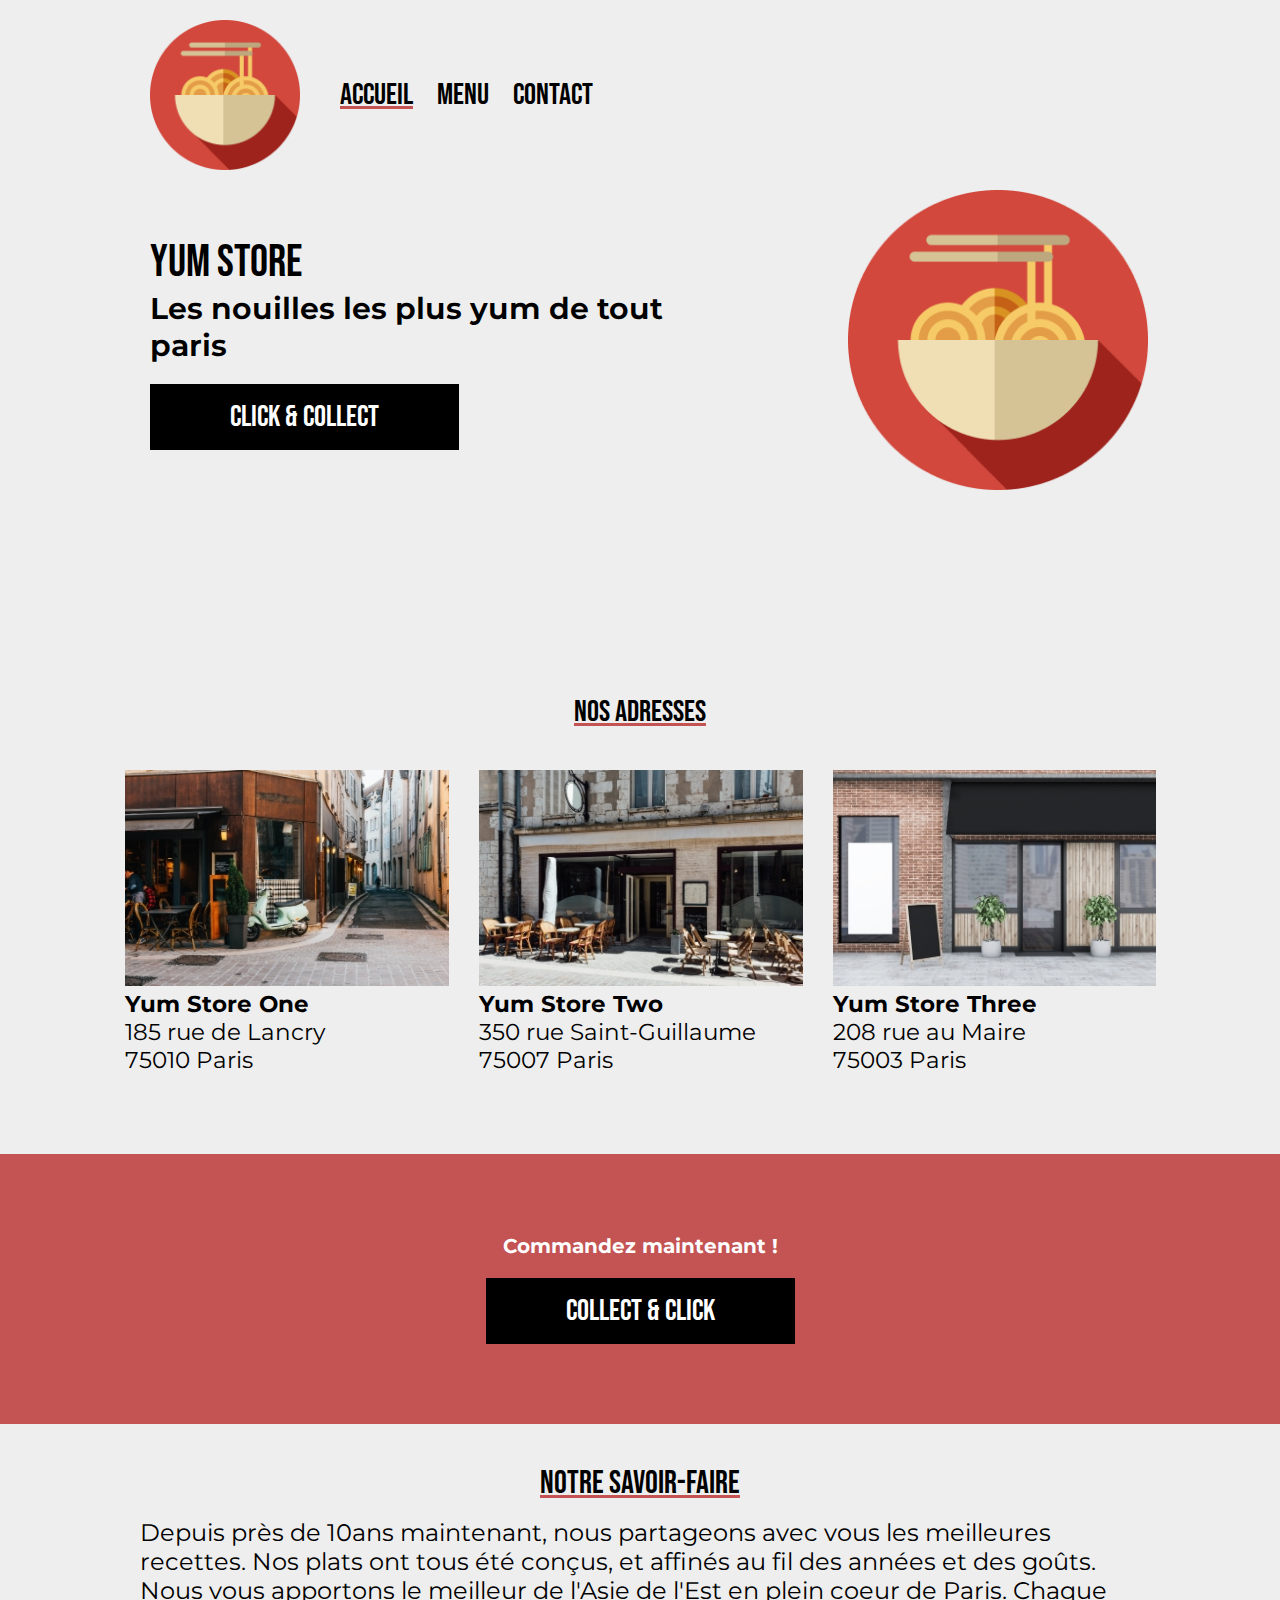
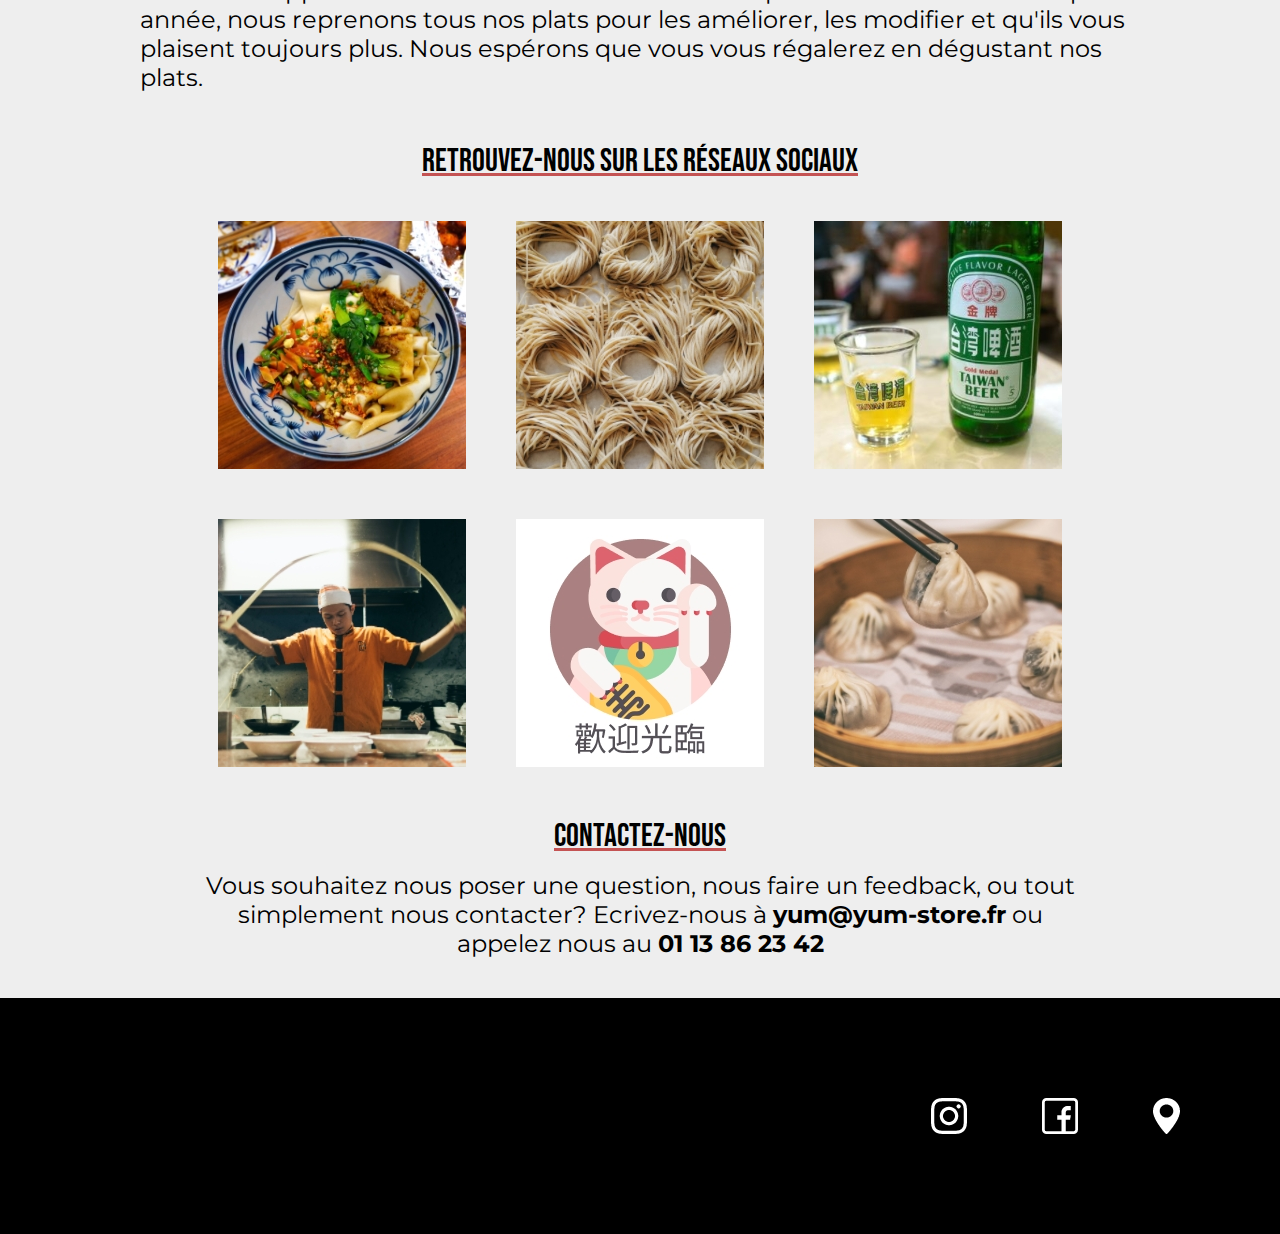
<file: index.html>
<!DOCTYPE html>
<html lang="fr">

<head>
    <meta charset="UTF-8">
    <meta name="viewport" content="width=device-width, initial-scale=1.0">
    <title>Document</title>
    <link rel="preconnect" href="https://fonts.googleapis.com">
    <link rel="preconnect" href="https://fonts.gstatic.com" crossorigin>
    <link href="https://fonts.googleapis.com/css2?family=Bebas+Neue&display=swap" rel="stylesheet">
    <link href="https://fonts.googleapis.com/css2?family=Montserrat:wght@400;700&display=swap" rel="stylesheet">
    <link rel="stylesheet" href="styles.css">
    <link rel="stylesheet" href="styles-responsive.css">
</head>

<body>
    <main>
        <header class="header">
            <img class="logo" src="logo-yum-store.png" alt="">
            <nav class="navigation">
                <a class="lien-navigation active" href="index.html">Accueil</a>
                <a class="lien-navigation" href="menu.html">Menu</a>
                <a class="lien-navigation" href="contact.html">Contact</a>
            </nav>
        </header>

        <section class="accueil-1">
            <div class="accueil-1-div-1">
                <h1 class="accueil-1-titre">YUM STORE</h1>
                <p class="accueil-1-text">Les nouilles les plus yum de tout paris</p>
                <button class="accueil-1-button">CLICK & COLLECT</button>
            </div>
            <div class="accueil-1-div-2">
                <img class="logo-2" src="logo-yum-store.png" alt="">
            </div>
        </section>

        <section class="accueil-2">
            <h2 class="accueil-2-titre">
                NOS ADRESSES
            </h2>
            <div class="accueil-2-div">
                <div>
                    <img src="facade-one.jpg" alt="">
                    <h3 class="accueil-2-titre-2">Yum Store One</h3>
                    <p class="accueil-2-text">185 rue de Lancry <br> 75010 Paris</p>
                </div>
                <div>
                    <img src="facade-two.jpg" alt="">
                    <h3 class="accueil-2-titre-2">Yum Store Two</h3>
                    <p class="accueil-2-text">350 rue Saint-Guillaume <br> 75007 Paris</p>
                </div>
                <div>
                    <img src="facade-three.jpg" alt="">
                    <h3 class="accueil-2-titre-2">Yum Store Three</h3>
                    <p class="accueil-2-text">208 rue au Maire <br> 75003 Paris</p>
                </div>
            </div>
        </section>

        <section class="accueil-3">
            <h2 class="accueil-3-titre">Commandez maintenant !</h2>
            <button class="accueil-3-button">COLLECT & CLICK</button>
        </section>

        <section class="accueil-4">
            <div>
                <h2 class="accueil-4-titre">NOTRE SAVOIR-FAIRE</h2>
                <p class="accueil-4-text">Depuis près de 10ans maintenant, nous partageons avec vous les meilleures
                    recettes. Nos plats ont tous
                    été
                    conçus, et affinés au fil des années et des goûts. Nous vous apportons le meilleur de l'Asie de
                    l'Est en
                    plein coeur de Paris. Chaque année, nous reprenons tous nos plats pour les améliorer, les modifier
                    et
                    qu'ils
                    vous plaisent toujours plus. Nous espérons que vous vous régalerez en dégustant nos plats.
                </p>
            </div>
            <div>
                <h2 class="accueil-4-titre">RETROUVEZ-NOUS SUR LES RÉSEAUX SOCIAUX</h2>
                <div class="accueil-4-div">
                    <img class="accueil-4-img" src="biang_biang.jpg" alt="">
                    <img class="accueil-4-img" src="noodles.jpg" alt="">
                    <img class="accueil-4-img" src="taiwan_beer.jpg" alt="">
                    <img class="accueil-4-img" src="chef_making_noodles.jpg" alt="">
                    <img class="accueil-4-img" src="maneki_neko.jpg" alt="">
                    <img class="accueil-4-img" src="xiaolongbao.jpg" alt="">
                </div>
            </div>
            <div>
                <h2 class="accueil-4-titre">CONTACTEZ-NOUS</h2>
                <p class="accueil-4-text-2">Vous souhaitez nous poser une question, nous faire un feedback, ou tout
                    simplement
                    nous contacter? Ecrivez-nous à <b>yum@yum-store.fr</b> ou appelez nous au <b>01 13 86 23 42</b>
                </p>
            </div>
        </section>

        <footer class="footer">
            <img src="logo_instagram.png" alt="">
            <img src="logo_facebook.png" alt="">
            <img src="logo_maps.png" alt="">
        </footer>
    </main>
</body>

</html>
</file>
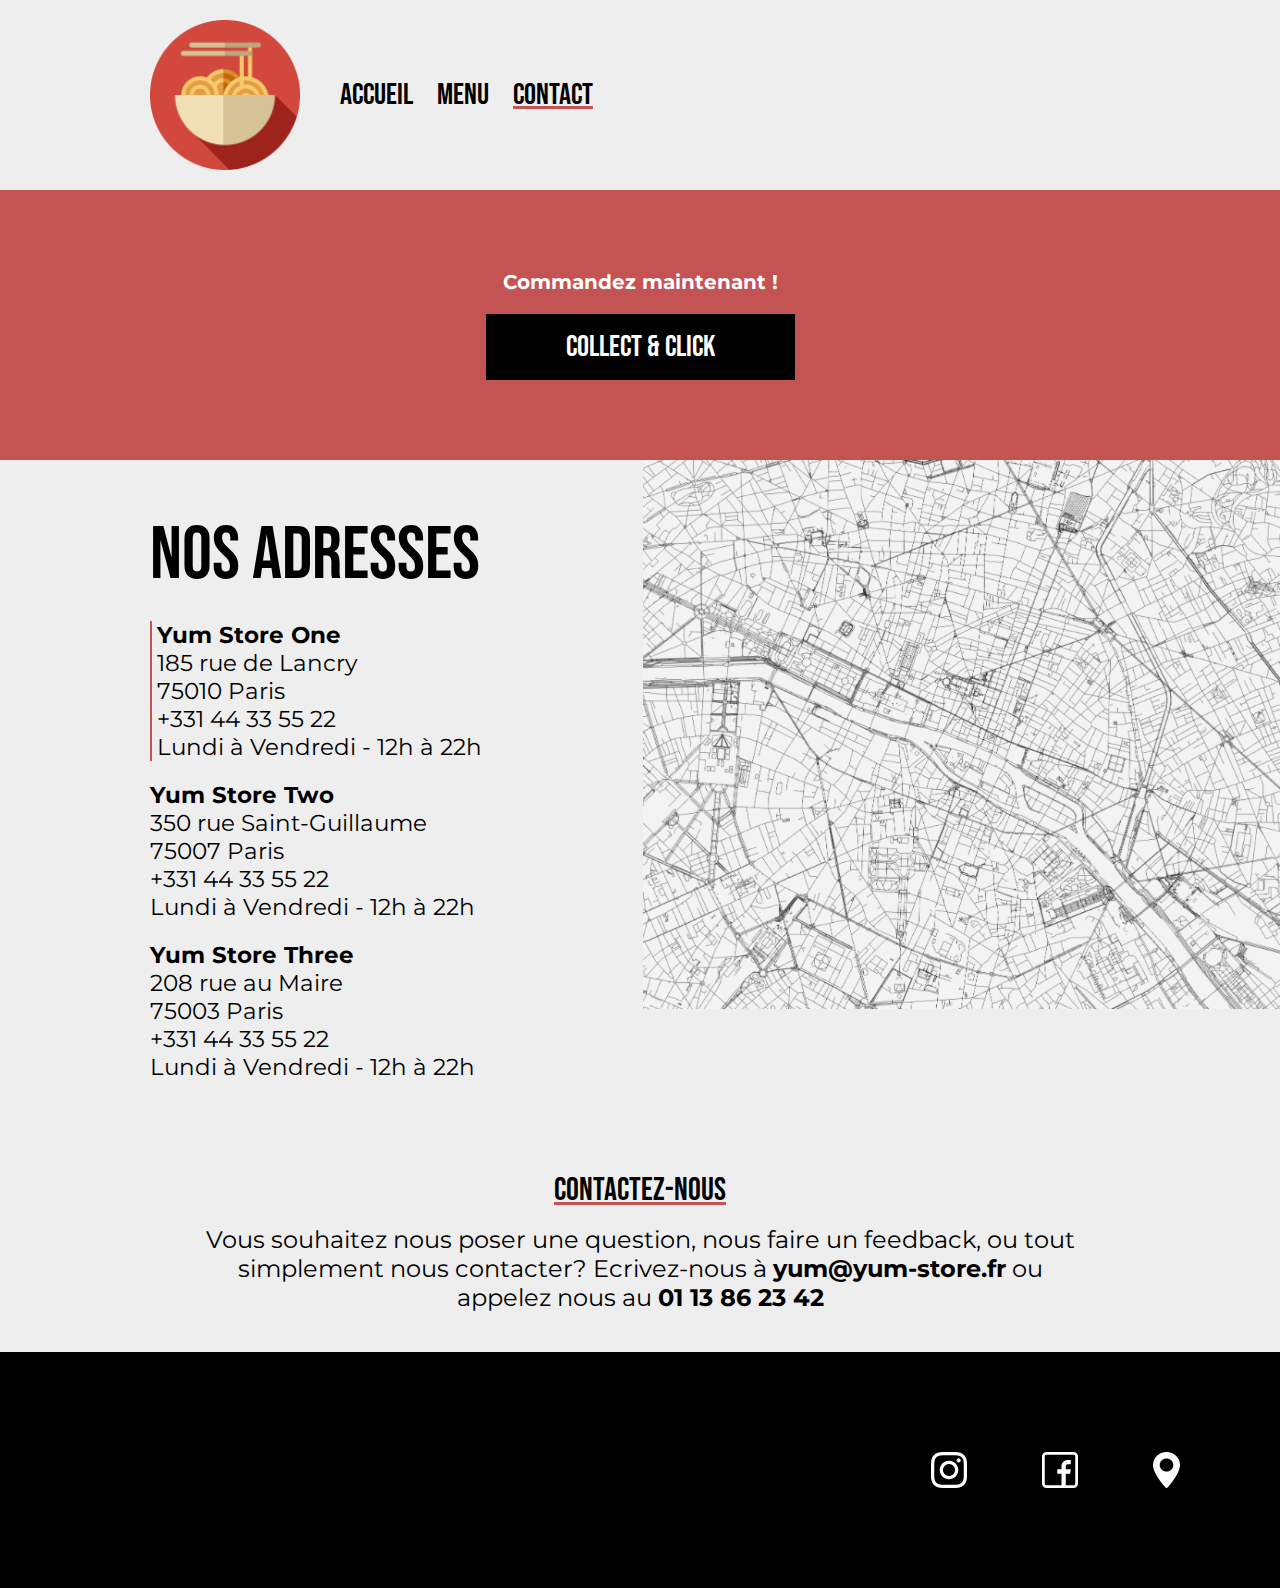
<file: contact.html>
<!DOCTYPE html>
<html lang="fr">

<head>
    <meta charset="UTF-8">
    <meta name="viewport" content="width=device-width, initial-scale=1.0">
    <title>Document</title>
    <link rel="preconnect" href="https://fonts.googleapis.com">
    <link rel="preconnect" href="https://fonts.gstatic.com" crossorigin>
    <link href="https://fonts.googleapis.com/css2?family=Bebas+Neue&display=swap" rel="stylesheet">
    <link href="https://fonts.googleapis.com/css2?family=Montserrat:wght@400;700&display=swap" rel="stylesheet">
    <link rel="stylesheet" href="styles.css">
    <link rel="stylesheet" href="styles-responsive.css">
</head>

<body>
    <main>
        <header class="header">
            <img class="logo" src="logo-yum-store.png" alt="">
            <nav class="navigation">
                <a class="lien-navigation" href="index.html">Accueil</a>
                <a class="lien-navigation" href="menu.html">Menu</a>
                <a class="lien-navigation active" href="contact.html">Contact</a>
            </nav>
        </header>

        <section class="accueil-3">
            <h2 class="accueil-3-titre">Commandez maintenant !</h2>
            <button class="accueil-3-button">COLLECT & CLICK</button>
        </section>

        <section class="contact-1">
            <div class="contact-1-div">
                <h2 class="contact-1-h2">NOS ADRESSES</h2>
                <div class="contact-1-div-1">
                    <h3 class="accueil-2-titre-2">Yum Store One</h3>
                    <p class="accueil-2-text">185 rue de Lancry <br> 75010 Paris</p>
                    <p class="accueil-2-text">+331 44 33 55 22</p>
                    <p class="accueil-2-text">Lundi à Vendredi - 12h à 22h</p>
                </div>
                <div class="contact-1-div-2">
                    <h3 class="accueil-2-titre-2">Yum Store Two</h3>
                    <p class="accueil-2-text">350 rue Saint-Guillaume <br> 75007 Paris</p>
                    <p class="accueil-2-text">+331 44 33 55 22</p>
                    <p class="accueil-2-text">Lundi à Vendredi - 12h à 22h</p>
                </div>
                <div class="contact-1-div-2">
                    <h3 class="accueil-2-titre-2">Yum Store Three</h3>
                    <p class="accueil-2-text">208 rue au Maire <br> 75003 Paris</p>
                    <p class="accueil-2-text">+331 44 33 55 22</p>
                    <p class="accueil-2-text">Lundi à Vendredi - 12h à 22h</p>
                </div>
            </div>
            <div class="contact-1-div-3">
                <img class="contact-1-map" src="map.png" alt="">
            </div>
        </section>

        <section class="accueil-4">
            <div>
                <h2 class="accueil-4-titre">CONTACTEZ-NOUS</h2>
                <p class="accueil-4-text-2">Vous souhaitez nous poser une question, nous faire un feedback, ou tout
                    simplement
                    nous contacter? Ecrivez-nous à <b>yum@yum-store.fr</b> ou appelez nous au <b>01 13 86 23 42</b>
                </p>
            </div>
        </section>

        <footer class="footer">
            <img src="logo_instagram.png" alt="">
            <img src="logo_facebook.png" alt="">
            <img src="logo_maps.png" alt="">
        </footer>
    </main>
</body>

</html>
</file>
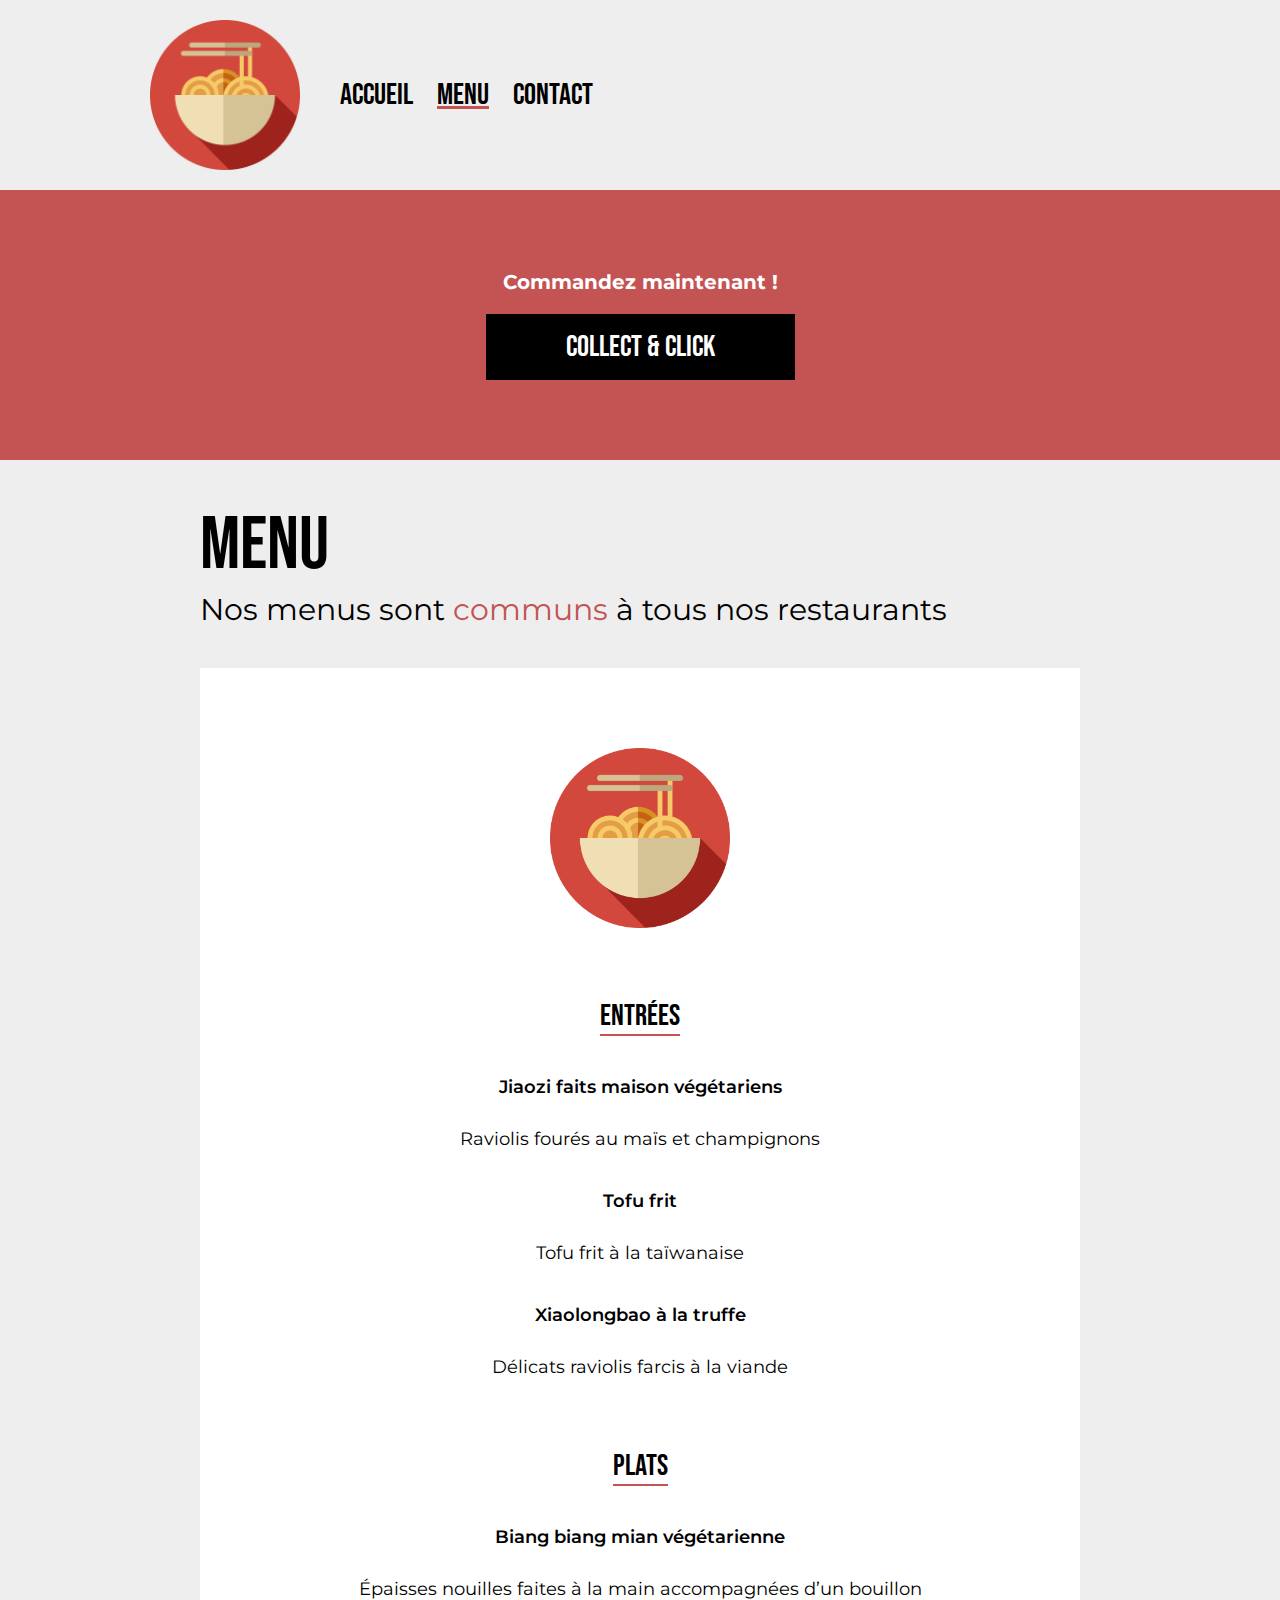
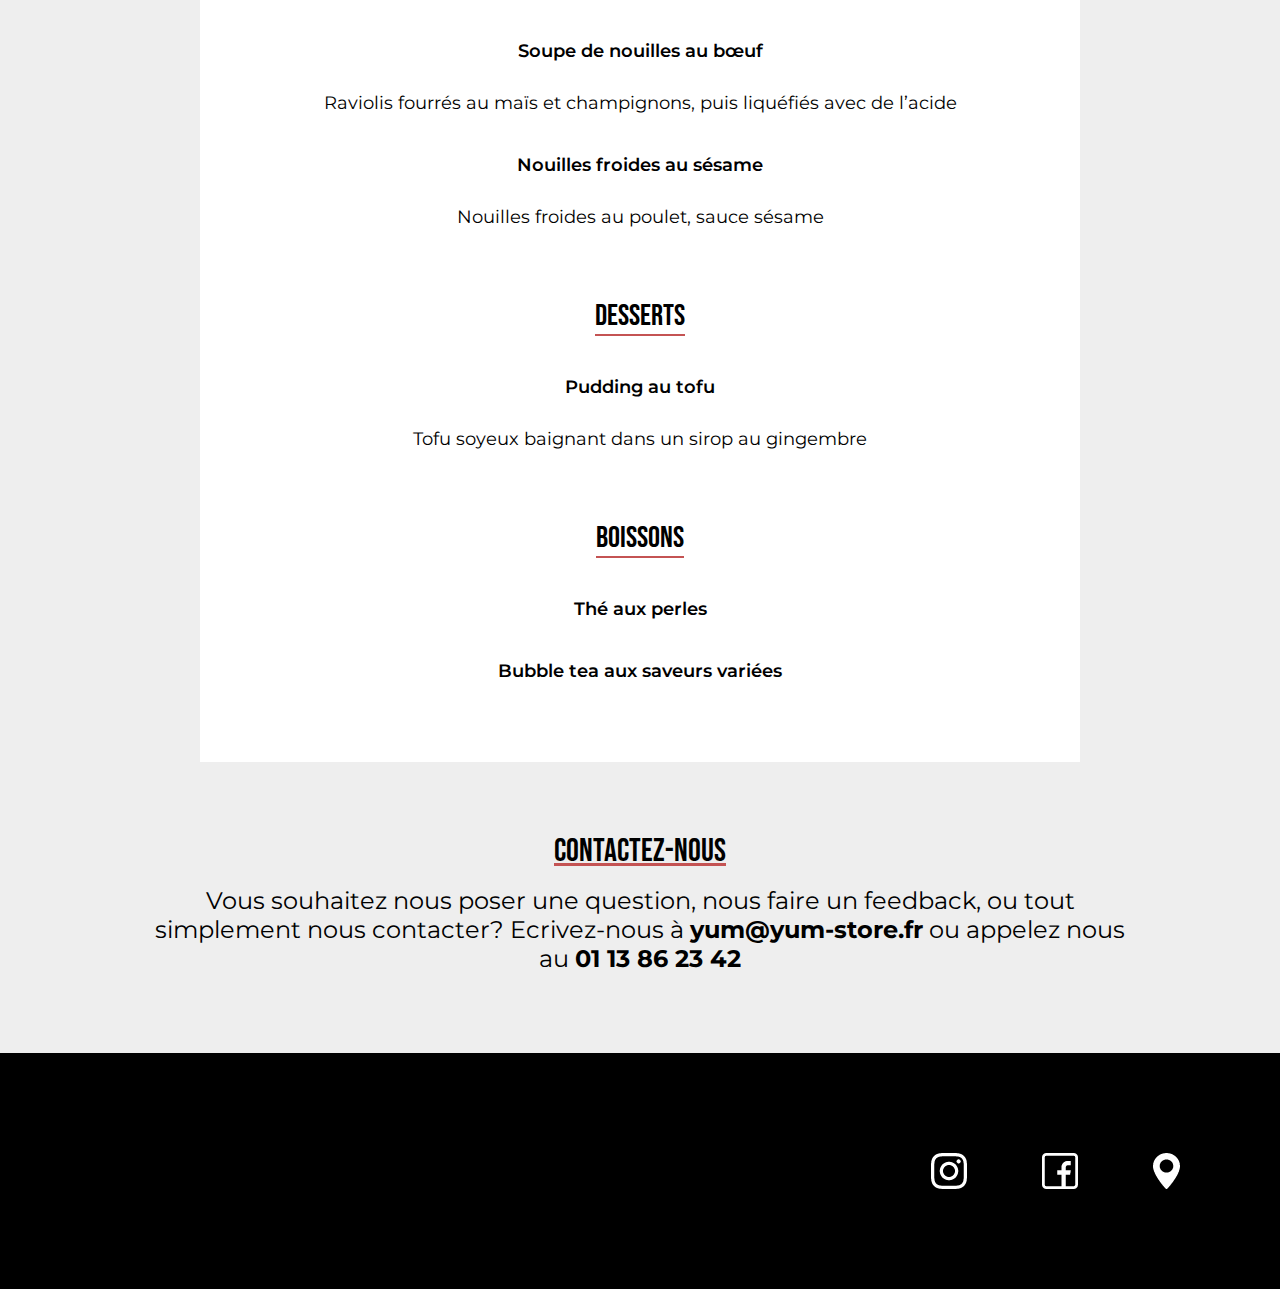
<file: menu.html>
<!DOCTYPE html>
<html lang="fr">

<head>
    <meta charset="UTF-8">
    <meta name="viewport" content="width=device-width, initial-scale=1.0">
    <title>Document</title>
    <link rel="preconnect" href="https://fonts.googleapis.com">
    <link rel="preconnect" href="https://fonts.gstatic.com" crossorigin>
    <link href="https://fonts.googleapis.com/css2?family=Bebas+Neue&display=swap" rel="stylesheet">
    <link href="https://fonts.googleapis.com/css2?family=Montserrat:wght@400;700&display=swap" rel="stylesheet">
    <link rel="stylesheet" href="styles.css">
    <link rel="stylesheet" href="styles-responsive.css">
</head>

<body>
    <main>
        <header class="header">
            <img class="logo" src="logo-yum-store.png" alt="">
            <nav class="navigation">
                <a class="lien-navigation" href="index.html">Accueil</a>
                <a class="lien-navigation active" href="menu.html">Menu</a>
                <a class="lien-navigation" href="contact.html">Contact</a>
            </nav>
        </header>

        <section class="accueil-3">
            <h2 class="accueil-3-titre">Commandez maintenant !</h2>
            <button class="accueil-3-button">COLLECT & CLICK</button>
        </section>

        <section class="menu-1">
            <h2 class="menu-1-h2">
                MENU
            </h2>
            <p class="menu-1-p">Nos menus sont <span class="menu-1-span">communs</span> à tous nos restaurants</p>
            <div class="menu-1-div">
                <img class="menu-1-logo" src="logo-yum-store.png" alt="">
                <div class="menu-1-div-2">
                    <h3 class="menu-1-h3">ENTRÉES</h3>
                    <p class="menu-1-p-1">Jiaozi faits maison végétariens</p>
                    <p class="menu-1-p-2">Raviolis fourés au maïs et champignons</p>
                    <p class="menu-1-p-1">Tofu frit</p>
                    <p class="menu-1-p-2">Tofu frit à la taïwanaise</p>
                    <p class="menu-1-p-1">Xiaolongbao à la truffe</p>
                    <p class="menu-1-p-2">Délicats raviolis farcis à la viande</p>
                </div>
                <div class="menu-1-div-2">
                    <h3 class="menu-1-h3">PLATS</h3>
                    <p class="menu-1-p-1">Biang biang mian végétarienne</p>
                    <p class="menu-1-p-2">Épaisses nouilles faites à la main accompagnées d’un bouillon</p>
                    <p class="menu-1-p-1">Soupe de nouilles au bœuf</p>
                    <p class="menu-1-p-2">Raviolis fourrés au maïs et champignons, puis liquéfiés avec de l’acide</p>
                    <p class="menu-1-p-1">Nouilles froides au sésame</p>
                    <p class="menu-1-p-2">Nouilles froides au poulet, sauce sésame  </p>
                </div>
                <div class="menu-1-div-2">
                    <h3 class="menu-1-h3">DESSERTS</h3>
                    <p class="menu-1-p-1">Pudding au tofu</p>
                    <p class="menu-1-p-2">Tofu soyeux baignant dans un sirop au gingembre</p>
                </div>
                <div class="menu-1-div-2">
                    <h3 class="menu-1-h3">BOISSONS</h3>
                    <p class="menu-1-p-1">Thé aux perles</p>
                    <p class="menu-1-p-1">Bubble tea aux saveurs variées</p>
                </div>
            </div>
        </section>

        <section class="menu-2">
            <div>
                <h2 class="accueil-4-titre">CONTACTEZ-NOUS</h2>
                <p class="accueil-4-text-2">Vous souhaitez nous poser une question, nous faire un feedback, ou tout
                    simplement
                    nous contacter? Ecrivez-nous à <b>yum@yum-store.fr</b> ou appelez nous au <b>01 13 86 23 42</b>
                </p>
            </div>
        </section>

        <footer class="footer">
            <img src="logo_instagram.png" alt="">
            <img src="logo_facebook.png" alt="">
            <img src="logo_maps.png" alt="">
        </footer>
    </main>
</body>

</html>
</file>
<file: styles.css>
* {
    margin: 0;
    padding: 0;
}

:root {
    --main-color-1: black;
    --main-color-2: #c45353;
    --main-color-3: white;
    --main-color-4: rgb(238, 238, 238);
    --font-primary: "Montserrat", sans-serif;
    --font-secondary: "Bebas Neue", sans-serif;
}

body {
    margin: 0 9%;
}

h1,
h2,
h3,
h4,
h5,
h6 {
    font-family: var(--font-secondary);
}

p {
    font-family: var(--font-primary);
}

main {
    background-color: var(--main-color-4);
}

.header {
    display: flex;
    flex-direction: row;
    align-items: center;
    gap: 30px;
    padding: 20px 200px;
}

.logo {
    width: 150px;
}

.lien-navigation {
    font-family: var(--font-secondary);
    text-transform: uppercase;
    text-decoration: none;
    font-size: 30px;
    font-weight: 500;
    color: black;
    margin: 0 10px;
}

.active {
    text-decoration: underline var(--main-color-2);
}

.accueil-1 {
    display: flex;
    flex-direction: row;
    align-items: center;
}

.accueil-1-div-1 {
    width: 100%;
    text-align: start;
    padding-left: 150px;
}

.accueil-1-div-2 {
    width: 100%;
    text-align: center;
}

.accueil-1-titre {
    font-size: 45px;
    font-weight: 500;
}

.accueil-1-text {
    font-size: 35px;
    font-weight: 650;
}

.accueil-1-button {
    color: #fff;
    background-color: black;
    border: none;
    font-size: 30px;
    padding: 15px 80px;
    margin-top: 20px;
    font-family: var(--font-secondary);
}

.logo-2 {
    width: 300px;
}

.accueil-2 {
    padding-top: 200px;
    padding-bottom: 80px;
    display: flex;
    flex-direction: column;
    gap: 40px;
}

.accueil-2-titre {
    font-size: 30px;
    font-weight: 500;
    text-align: center;
    text-decoration: underline var(--main-color-2);
}

.accueil-2-div {
    display: flex;
    flex: row;
    justify-content: center;
    gap: 150px;
}

.accueil-2-titre-2 {
    font-family: var(--font-primary);
    font-size: 23px;
}

.accueil-2-text {
    font-size: 23px;
}

.accueil-3 {
    background-color: var(--main-color-2);
    padding: 80px;
    text-align: center;
}

.accueil-3-titre {
    font-family: var(--font-primary);
    font-size: 20px;
    font-weight: 700;
    color: #fff;
}

.accueil-3-button {
    color: #fff;
    background-color: black;
    border: none;
    font-size: 30px;
    padding: 15px 80px;
    margin-top: 20px;
    font-family: var(--font-secondary);
    display: inline-block;
}

.accueil-4 {
    display: flex;
    flex-direction: column;
    gap: 50px;
    padding: 40px;
}

.accueil-4-titre {
    font-size: 32px;
    font-weight: 500;
    text-align: center;
    text-decoration: underline var(--main-color-2);
}

.accueil-4-text {
    margin-top: 15px;
    padding: 0 100px;
    font-size: 24px;
}

.accueil-4-div {
    display: grid;
    grid-template-columns: repeat(3, auto);
    justify-items: center;
    gap: 50px;
    justify-content: center;
    margin-top: 40px;
}

.accueil-4-text-2 {
    margin-top: 15px;
    padding: 0 250px;
    font-size: 24px;
    text-align: center;
}

.contact-1 {
    display: flex;
    flex-direction: row;
}

.contact-1-div {
    display: flex;
    flex-direction: column;
    justify-content: space-between;
    gap: 20px;
    padding: 50px 200px;
    width: 35%;
}

.contact-1-div-1 {
    border-left: solid 2px var(--main-color-2);
    padding: 0 5px;
}

.contact-1-h2 {
    font-size: 75px;
    font-weight: 500;
    flex: none;
    width: 100%;
}

.contact-1-div-3 {
    width: 65%;
}

.contact-1-map {
    width: 100%;
}

.menu-1 {
    padding-top: 40px;
    padding-left: 200px;
    padding-right: 200px;
}

.menu-1-h2 {
    font-size: 75px;
    font-weight: 500;
}

.menu-1-p {
    font-size: 30px;
}

.menu-1-span {
    color: var(--main-color-2);
}

.menu-1-div {
    display: flex;
    flex-direction: column;
    justify-content: center;
    align-items: center;
    width: 100%;
    background-color: var(--main-color-3);
    margin: 40px 0;
    padding: 80px 0;
}

.menu-1-logo {
    width: 180px;
}

.menu-1-div-2 {
    text-align: center;
    margin-top: 70px;
}

.menu-1-h3 {
    font-size: 30px;
    font-weight: 500;
    border-bottom: solid 2px var(--main-color-2);
    display: inline-block;
}

.menu-1-p-1 {
    font-size: 18px;
    font-weight: 600;
    margin-top: 40px;
}

.menu-1-p-2 {
    font-size: 18px;
    margin-top: 30px;
}

.menu-2 {
    display: flex;
    flex-direction: column;
    gap: 50px;
    padding-top: 30px;
    padding-bottom: 80px;
}

.footer {
    display: flex;
    justify-content: flex-end;
    gap: 75px;
    background-color: var(--main-color-1);
    padding: 100px;
}
</file>
<file: styles-responsive.css>
@media screen and (max-width: 1400px) {
    .accueil-1-text {
        font-size: 30px;
    }

    .accueil-2-div {
        gap: 30px;
    }

    .accueil-4-text-2 {
        padding: 0 150px;
    }

    .header {
        padding: 20px 150px;
    }

    body {
        margin: 0;
    }

    .contact-1-div {
        padding: 50px 150px;
    }
}

@media screen and (max-width: 1200px) {
    .accueil-1-div-1 {
        padding-left: 130px;
    }

    .logo-2 {
        width: 250px;
    }

    .accueil-2-div {
        gap: 20px;
    }

    .accueil-2-div img {
        width: 300px;
    }

    .accueil-2 {
        padding-top: 100px;
    }

    .accueil-4-text-2 {
        padding: 0 90px;
    }

    .header {
        padding: 20px 120px;
    }

    .contact-1{
        flex-direction: column;
    }

    .contact-1-div {
        flex-direction: row;
        flex-wrap: wrap;
        width: auto;
        padding: 50px;
    }

    .contact-1-h2{
        order: -1;
    }

    .contact-1-div-3 {
        width: 100%;
        text-align: center;
    }

    .contact-1-div-3 img{
        width: 70%;
    }
    
}

@media screen and (max-width: 992px) {
    .header {
        justify-content: space-between;
    }

    .accueil-2-titre-2, .accueil-2-text {
        font-size: 20px;
    }

    .menu-1-div-2 {
        padding: 0 40px;
    }
}

@media screen and (max-width: 768px) {
    .accueil-2-div {
        flex-wrap: wrap;
    }

    .accueil-1-div-1 {
        padding-left: 50px;
    }

    .accueil-4-div {
        gap: 20px;
    }

    .accueil-4-div img {
        width: 200px;
    }

    .menu-1{
        padding-left: 100px;
        padding-right: 100px;
    }
}

@media screen and (max-width: 576px) {
    .header {
        padding: 20px 60px;
    }

    .accueil-1 {
        flex-direction: column;
    }

    .accueil-1-div-1 {
        text-align: center;
        padding: 0;
    }

    .accueil-1-div-2 {
        display: none;
    }

    .accueil-2-div img {
        width: 100%;
    }

    .accueil-4-text {
        padding: 0 50px;
    }

    .accueil-4-div {
        grid-template-columns: repeat(2, 1fr);
    }

    .accueil-4-div img {
        width: 100%;
    }

    .accueil-4-text-2 {
        padding: 0 50px;
    }

    .menu-1{
        padding-left: 50px;
        padding-right: 50px;
    }

    .contact-1-h2 {
        text-align: center;
    }

    .contact-1-div{
        justify-content: center;
    }
}
</file>
